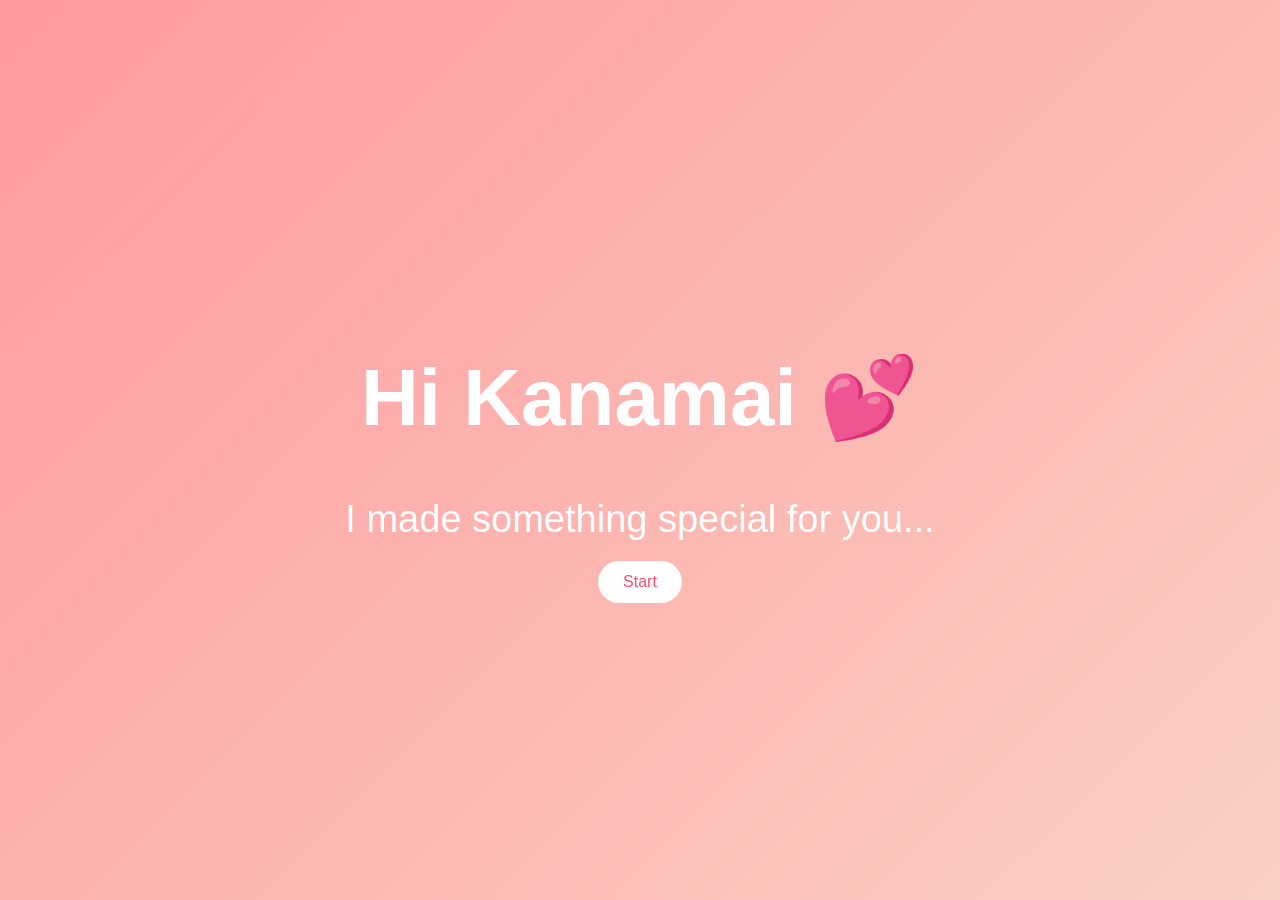
<file: index.html>
<!DOCTYPE html>
<html>
<head>
<title>For Kanamai 💖</title>
<link rel="stylesheet" href="style.css">
</head>

<body class="home">

<div class="container">
<h1>Hi Kanamai 💕</h1>
<p>I made something special for you...</p>

<a href="about.html" class="btn">Start</a>
</div>

</body>
</html>
</file>
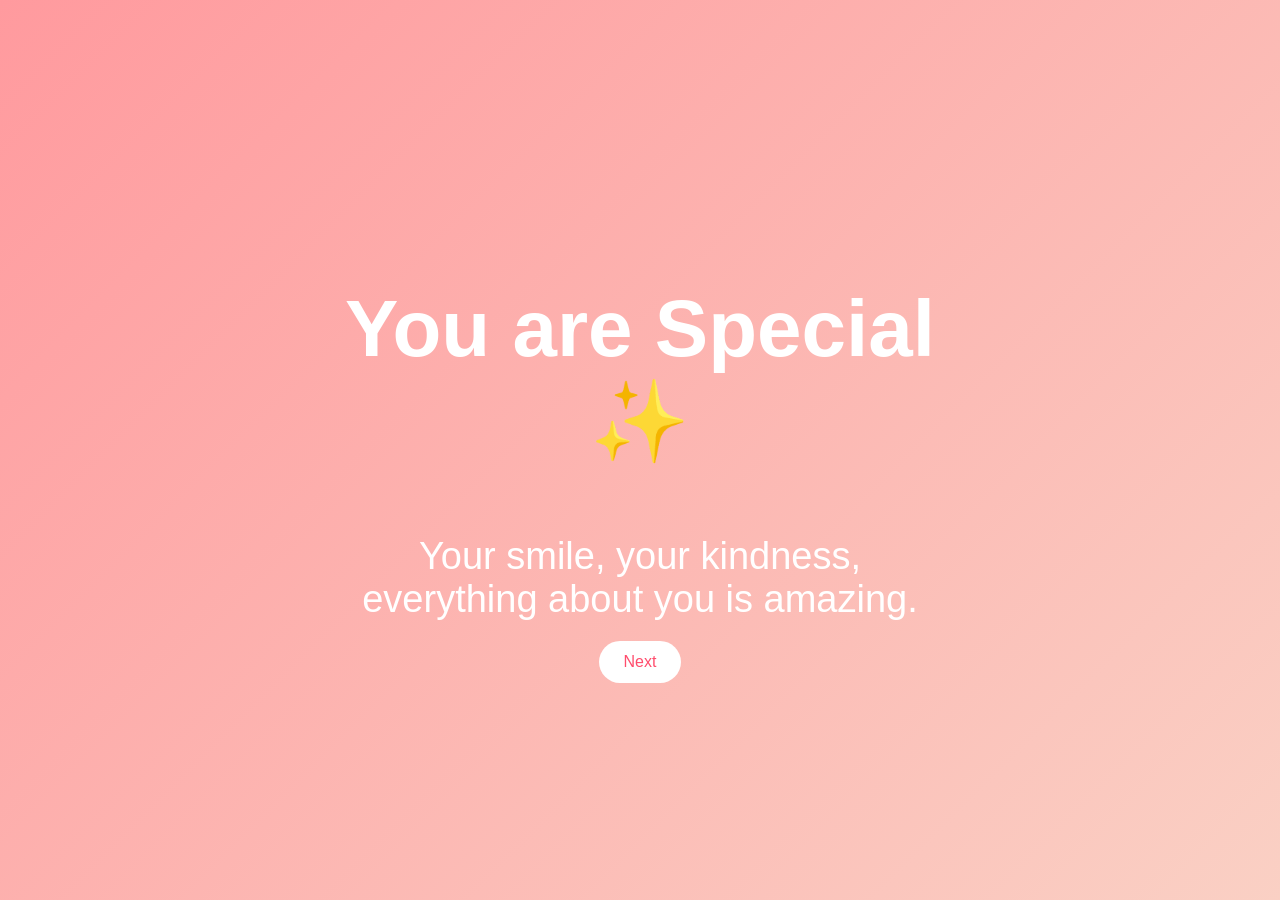
<file: about.html>
<!DOCTYPE html>
<html>
<head>
<title>About You</title>
<link rel="stylesheet" href="style.css">
</head>

<body>

<div class="container">
<h2>You are Special ✨</h2>

<p>Your smile, your kindness, everything about you is amazing.</p>

<a href="memories.html" class="btn">Next</a>
</div>

</body>
</html>
</file>
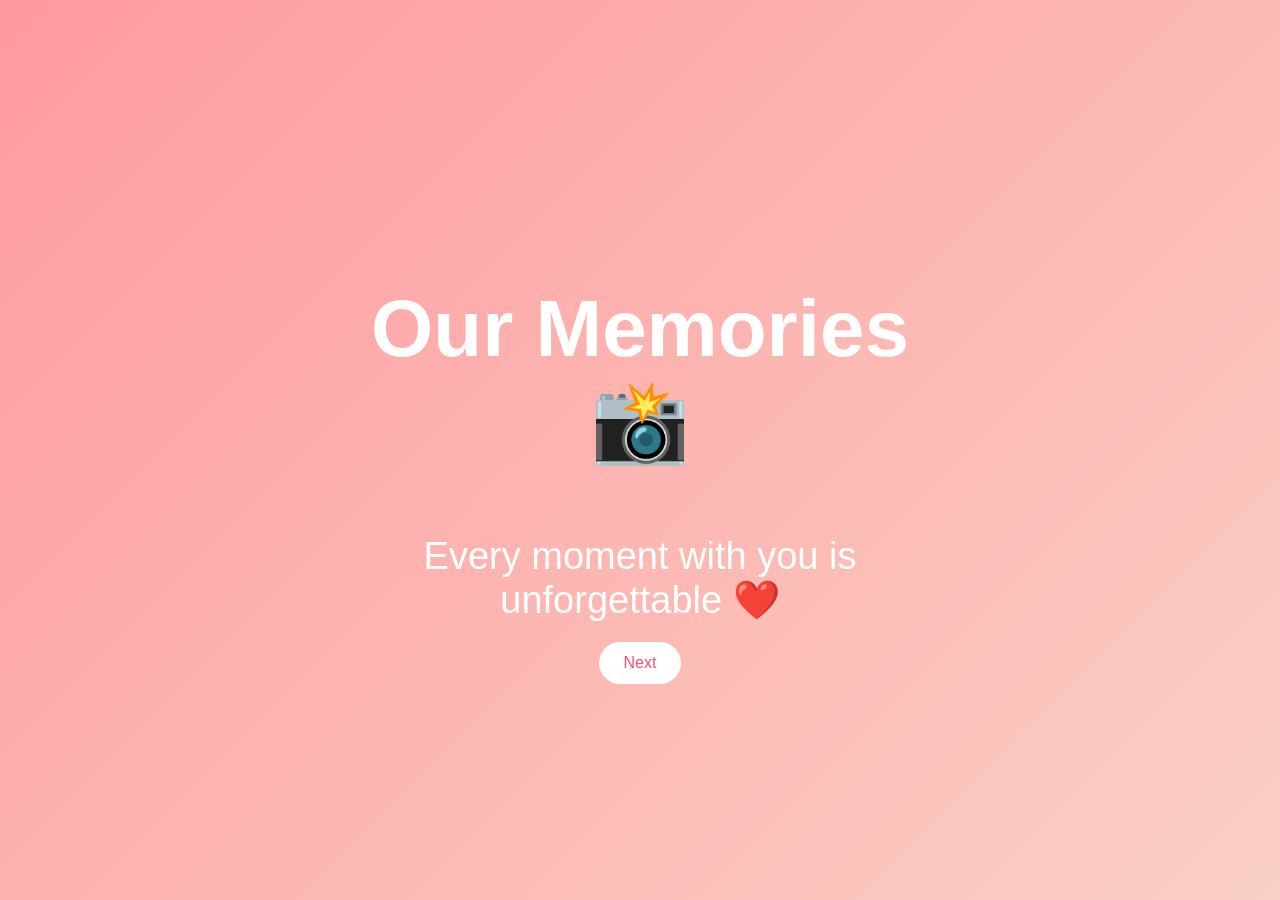
<file: memories.html>
<!DOCTYPE html>
<html>
<head>
<title>Memories</title>
<link rel="stylesheet" href="style.css">
</head>

<body>

<div class="container">
<h2>Our Memories 📸</h2>

<p>Every moment with you is unforgettable ❤️</p>

<a href="message.html" class="btn">Next</a>
</div>

</body>
</html>
</file>
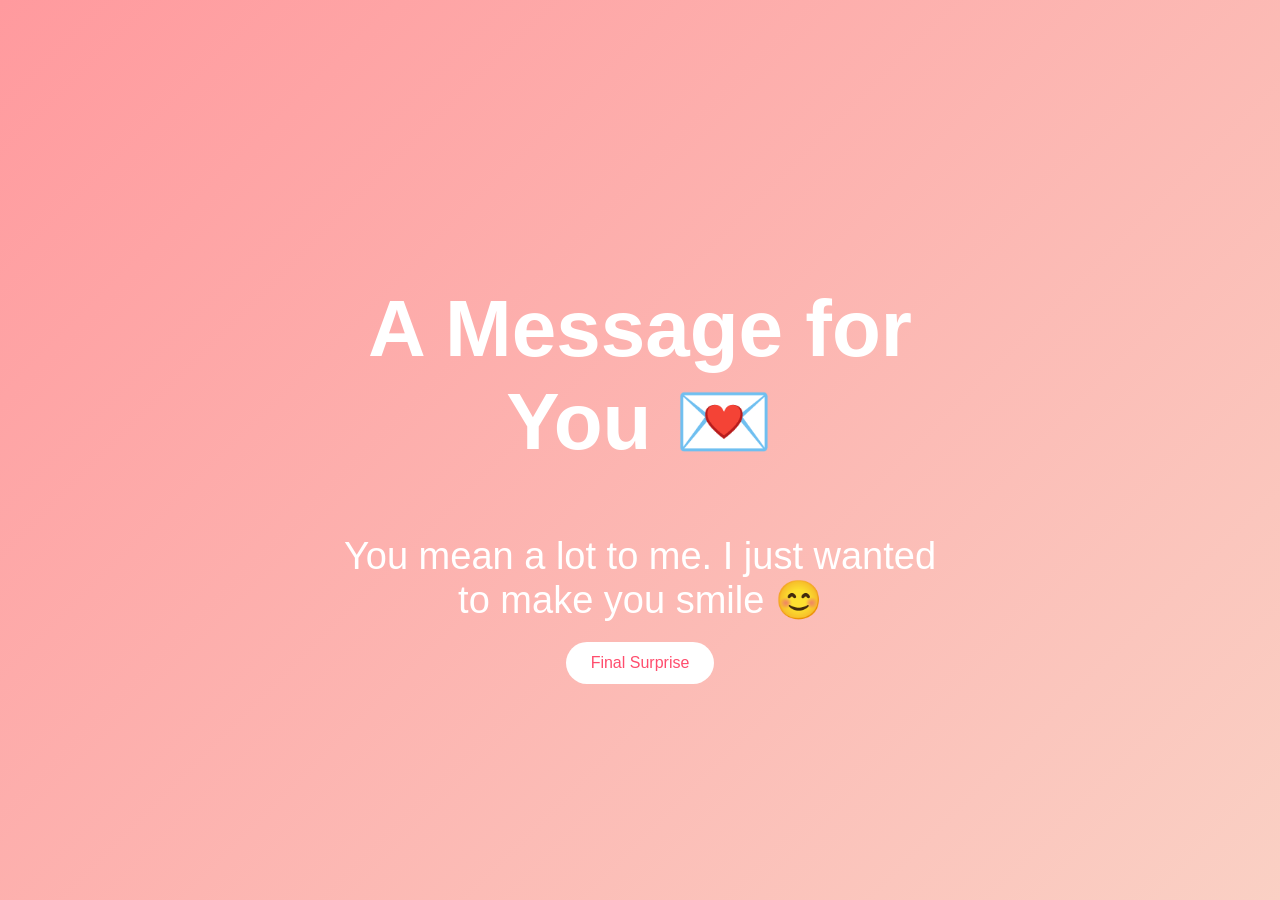
<file: message.html>
<!DOCTYPE html>
<html>
<head>
<title>Message</title>
<link rel="stylesheet" href="style.css">
</head>

<body>

<div class="container">
<h2>A Message for You 💌</h2>

<p>You mean a lot to me. I just wanted to make you smile 😊</p>

<a href="surprise.html" class="btn">Final Surprise</a>
</div>

</body>
</html>
</file>
<file: style.css>
body{
margin:0;
font-family:Arial;
display:flex;
justify-content:center;
align-items:center;
height:100vh;
background:linear-gradient(135deg,#ff9a9e,#fad0c4);
color:white;
text-align:center;
}

.container{
max-width:600px;
padding:20px;
animation:fadeIn 2s ease;
}

h1, h2{
font-size:80px;
}

p{
font-size:38px;
margin:20px 0;
}

.btn{
display:inline-block;
padding:12px 25px;
background:white;
color:#ff4d6d;
text-decoration:none;
border-radius:25px;
transition:0.3s;
}

.btn:hover{
background:#ff4d6d;
color:white;
}

/* Animation */
@keyframes fadeIn{
from{opacity:0; transform:translateY(20px);}
to{opacity:1; transform:translateY(0);}
}

/* Heart Animation */
.heart{
font-size:80px;
animation:beat 1s infinite;
}

@keyframes beat{
0%{transform:scale(1);}
50%{transform:scale(1.2);}
100%{transform:scale(1);}
}

/* 📱 Mobile View */
@media(max-width:768px){
h1,h2{
font-size:28px;
}

p{
font-size:16px;
}
}
</file>
